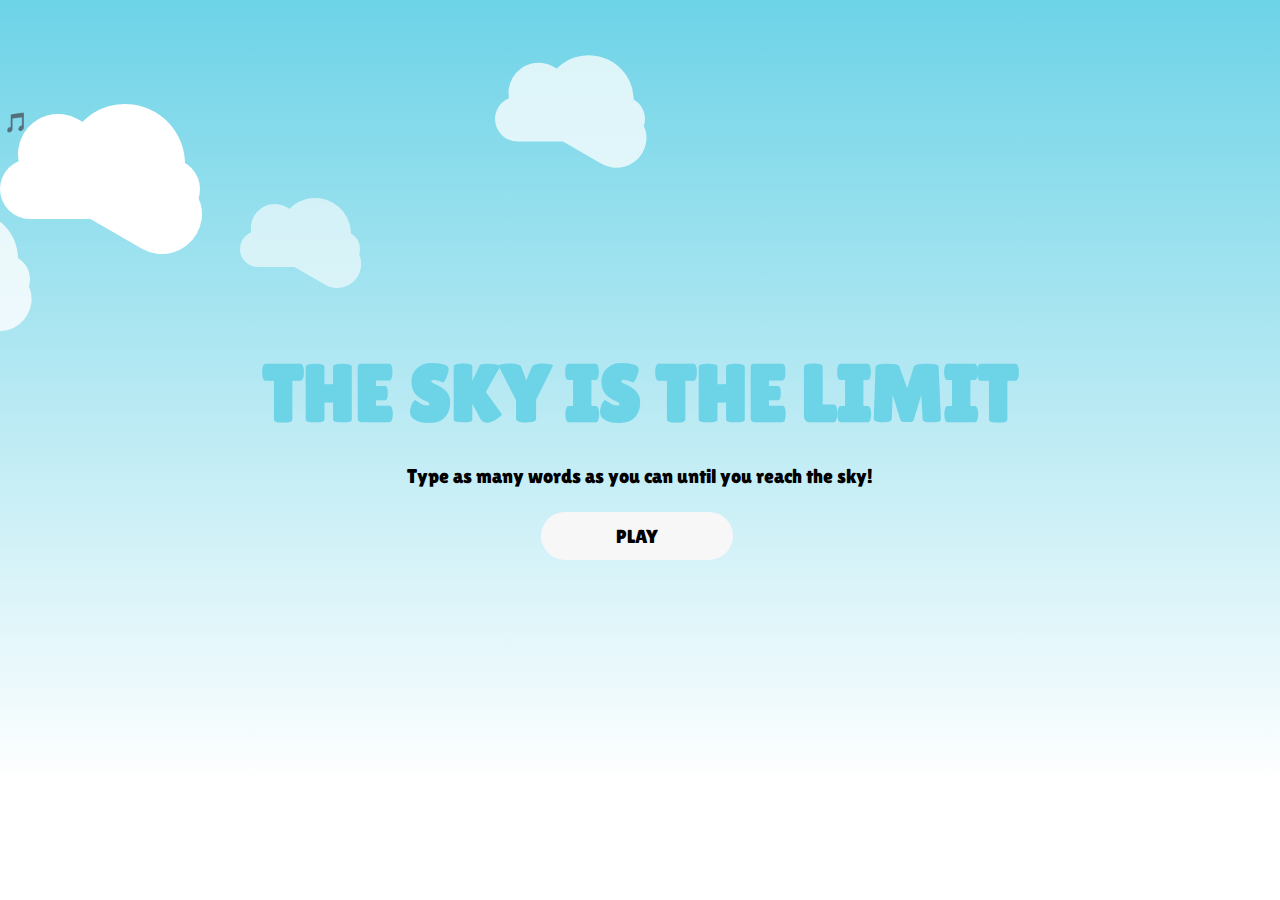
<file: index.html>
<!DOCTYPE html>
<html lang="en">
  <head>
    <meta charset="UTF-8" />
    <meta name="viewport" content="width=device-width, initial-scale=1.0" />
    <link rel="stylesheet" href="style.css" />
    <script src="script.js" type="module"></script>

    <title>The Sky Is The Limit</title>
  </head>

  <body>
    <!-- //====$$$$$$$$$$=======MAIN SCREEN=======$$$$$$$$$====// -->
    
    <div id="clouds" class="">
      <button id="btn-music">🎵</button>
        <audio id="mainAudio" src="./Assets/8-bit-dream-land-142093 (mp3cut.net).mp3"></audio>
      <div class="cloud x1"></div>
      <div class="cloud x2"></div>
      <div class="cloud x3"></div>
      <div class="cloud x4"></div>
      <div class="cloud x5"></div>

      <section id="main-screen" class="screen">

        <div class="main-container"></div>

        <h1 class="text-shadow-drop-top r">THE SKY IS THE LIMIT</h1>
        <p class="focus-in-expand ">
          Type as many words as you can until you reach the sky!
        </p>
        <div class="angelMainScreen">
          <div class="angelMainCharacter">
            <!-- angel character in here -->
          </div>
        </div>
        <button class="btn-play">PLAY</button>
      </section>
    </div>

    <!--$$$$$=========== GAME SCREEN==========$$$$ -->
    <section id="game-screen" class="screen hidden">
      <div class="cloud-container">
        <!-- Clouds go here -->
      </div>
      <div class="angel-container">
        <div class="angelGameCharacter jumpAnimation">
          <!-- angel character in here -->
        </div>
      </div>
      <div id="topBar">
        
        <div class="hearts-container">
          <img src="Assets/heart (2).png" alt="heartsimage" class="heart" />
          <img src="Assets/heart (2).png" alt="heartsimage" class="heart" />
          <img src="Assets/heart (2).png" alt="heartsimage" class="heart" />
        </div>
        <div class="time">
          <!-- <span></span> -->
          <span class="timer">0:00</span>
        </div>
        <div class="scoreWrap">
          <p>Score:</p>
          <span class="words-count">0</span>
        </div>
      </div>

      <div id="wordsWrapper">
        <div class="wordsWrap">
          <p class="words text-pop-up-top"></p>
        </div>

        <div class="nextWordsWrap">
          <p class="nextWords"></p>
        </div>
      </div>
    </section>

    <!-- =====$$$$$=====GAME OVER====$$$$$===== -->
    <div class="titi">
    <section id="game-over-screen" class="screen hidden">
      <div class="container">
        <p>GAME OVER!</p>
        <div class="words-information">
          <span class="scoreDisplay">0</span>
        </div>

        <div class="time">
          <span class="playDuration">0:00</span>
        </div>

        <div class="wpm">
          <p class ="endGameResultText">YASSS!</p>
          <span class="wpmAmount">0</span>
        </div>

        <button class="btn-replay">PLAY AGAIN</button>
      </div>
    </section>
  </div>
    <dialog id="dialog">
      
      <audio
        id="flyingAngelAudio"
        src="./Assets/y2mate.com - Angel heavenly choir singing ahhh sound effect.mp3"
      ></audio>
      <audio
        id="correctWordAudio"
        src="./Assets/mixkit-video-game-treasure-2066.wav"></audio>
        <audio
        id="typoAudio"
        src="./Assets/mixkit-game-show-wrong-answer-buzz-950.wav"></audio>
      <audio
        id="gameOverAudio"
        src="./Assets/mixkit-player-losing-or-failing-2042.wav"
      ></audio>
    </dialog>
  </body>
</html>
</file>
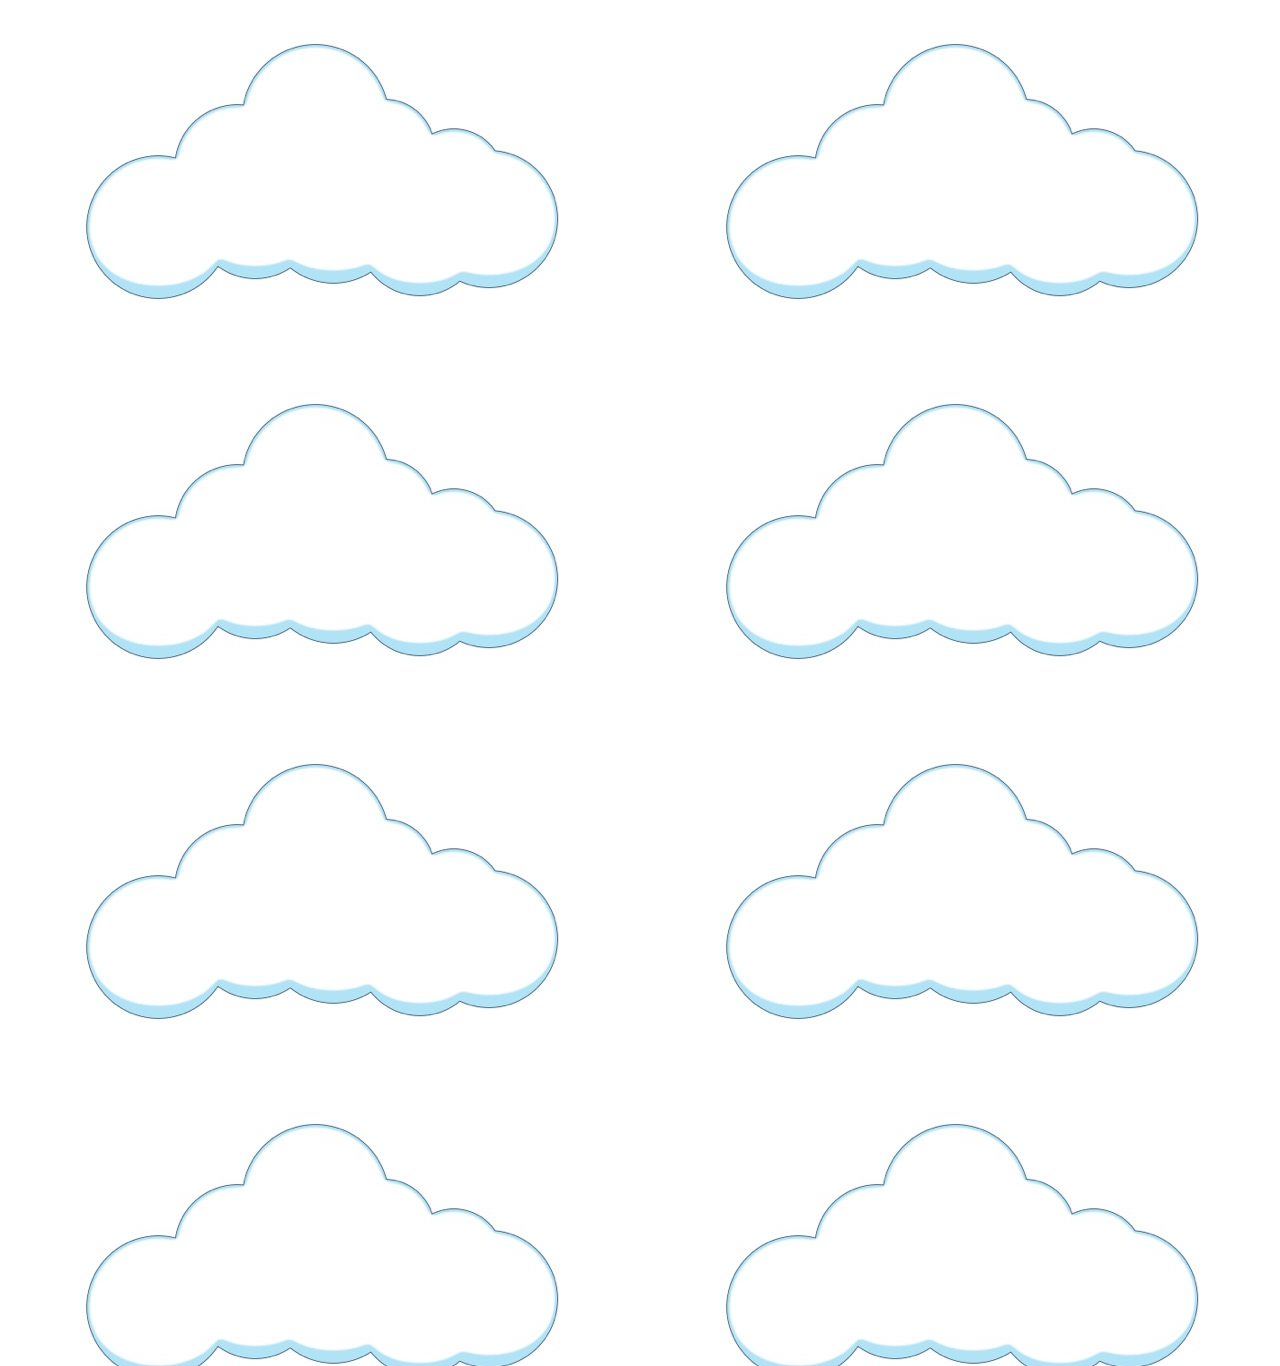
<file: test.html>
<!DOCTYPE html>
<html lang="en">
  <head>
    <meta charset="UTF-8" />
    <meta name="viewport" content="width=device-width, initial-scale=1.0" />
    <title>Document</title>
    <style>
      body {
        height: 150vh;
        background: url("./Assets/clouds_pack_ask4asset/vecteezy_abstract-kawaii-clouds-cartoon-background_12914405_493\ Medium.jpeg");
        animation: move-up 5s linear infinite;
        background-repeat: repeat;
        overflow: hidden;
      }
      @keyframes move-up {
        from {
            bottom: 0;
        }
        to {
          background-position: 100vh;
        }
      }
    </style>
  </head>
  <body></body>
</html>
</file>
<file: style.css>
@font-face {
  font-family: "lolita";
  src: url(./Assets/LilitaOne-Regular.ttf);
}
* {
  margin: 0;
  padding: 0;
}

body {
  /*To hide the horizontal scroller appearing during the animation*/
  overflow: hidden;
  height: 100vh;
  font-family: "lolita";
  font-weight: lighter;
}

h1 {
  font-size: 5rem;
  font-weight: bolder;
  color: #6dd3e7;
  font-family: "lolita";
  font-weight: 800;
  font-stretch: condensed;
}

.text-shadow-drop-top {
  -webkit-animation: text-shadow-drop-top 2s 0.2s infinite both;
  animation: text-shadow-drop-top 2s 0.2s infinite both;
}

/* ----------------------------------------------
 * Generated by Animista on 2023-7-21 3:54:7
 * Licensed under FreeBSD License.
 * See http://animista.net/license for more info. 
 * w: http://animista.net, t: @cssanimista
 * ---------------------------------------------- */

/**
 * ----------------------------------------
 * @animation text-shadow-drop-top
 * ----------------------------------------
 */
@-webkit-keyframes text-shadow-drop-top {
  0% {
    text-shadow: 0 0 0 rgba(0, 0, 0, 0);
  }
  100% {
    text-shadow: 0 -6px 18px rgba(0, 0, 0, 0.35);
  }
}
@keyframes text-shadow-drop-top {
  0% {
    text-shadow: 0 0 0 rgba(0, 0, 0, 0);
  }
  100% {
    text-shadow: 0 -6px 18px rgba(0, 0, 0, 0.35);
  }
}

.words-information {
  font-family: "lolita";
  color-scheme: aqua;
  font-weight: lighter;
}
.focus-in-expand {
  font-size: 20px;
  margin: 2%;
  font-family: "lolita";
  font-weight: lighter;
}
.focus-in-expand {
  -webkit-animation: focus-in-expand 0.8s cubic-bezier(0.25, 0.46, 0.45, 0.94)
    both;
  animation: focus-in-expand 0.8s cubic-bezier(0.25, 0.46, 0.45, 0.94) both;
}

/* ----------------------------------------------
 * Generated by Animista on 2023-7-21 3:56:21
 * Licensed under FreeBSD License.
 * See http://animista.net/license for more info. 
 * w: http://animista.net, t: @cssanimista
 * ---------------------------------------------- */

/**
 * ----------------------------------------
 * animation focus-in-expand
 * ----------------------------------------
 */
@-webkit-keyframes focus-in-expand {
  0% {
    letter-spacing: -0.5em;
    -webkit-filter: blur(12px);
    filter: blur(12px);
    opacity: 0;
  }
  100% {
    -webkit-filter: blur(0px);
    filter: blur(0px);
    opacity: 1;
  }
}
@keyframes focus-in-expand {
  0% {
    letter-spacing: -0.5em;
    -webkit-filter: blur(12px);
    filter: blur(12px);
    opacity: 0;
  }
  100% {
    -webkit-filter: blur(0px);
    filter: blur(0px);
    opacity: 1;
  }
}

.main-container {
  margin: 0 auto;
  max-width: 100%;
}

/* .screen {

  background-color: white;
  width: 0%;
  height: 0%;
  margin: 5% auto;
  padding: 10%;
  border-radius: 10px;
} */

#main-screen {
  translate: 0% -50%;
  text-align: center;

  /* background-image: url("./Assets/clouds_pack_ask4asset/cloud2.PNG"); */
  background-position: center;
  /* /animation: move-down 5s linear infinite; */
  /* overflow: hidden; */
  z-index: 999;
  position: relative;
}

@keyframes move-down {
  to {
    background-position: 0 100vh;
  }
}

#game-screen {
  position: relative;
  bottom: 20%;
}
.titi {
  display: flex;
  justify-content: center;
  border-radius: 5%;
  box-shadow: 0px 3px 10px rgba(0, 0, 0, 0.2);
}

#game-over-screen {
  background-color: #6dd3e7;
  position: absolute;
  top: 50%;
  translate: 0 -30%;
  width: 40%;
  border: 10px solid black;
  border-radius: 40px;
}
.endGameResultText {
  display: block;
  font-size: 18px;
  color: aquamarine;
}

.container {
  flex-direction: column;
  justify-content: center;
  text-align: center;
  transform: translateY(-5%);
}

.hidden {
  display: none;
}

button {
  cursor: pointer;
  border: none;
  border-radius: 30px;
  margin: 0 7px 11px 0;
  padding: 10 20px;
  text-align: center;
  transition: all 0.3s ease;
  line-height: 45px;
  width: 12rem;
  height: 3rem;
  font-size: 120%;
  font-family: "lolita";
  background: #f7f7f7;
}

button:hover {
  box-shadow: 0 5px #aaa;
  background: #e6e6e6;
  color: #888;
  font-weight: 800;
}

button:active {
  box-shadow: none;
  top: 5px;
}

.cloud-shape::before {
  content: "";
  position: absolute;
  top: -20px;
  left: 10px;
  width: 70%;
  height: 40px;
  background: #f7f7f7;
  border: solid black 2px;
  border-radius: 50%;
}

.cloud-shape::after {
  content: "";
  position: absolute;
  top: -5px;
  right: 10px;
  width: 70%;
  height: 50px;
  background: #f7f7f7;
  border: solid black 2px;
  border-radius: 50%;
}

#btn-music {
  border: none;
  display: flex;
  justify-content: center;
  width: 2rem;
  background-color: transparent;
}
#topBar {
  display: flex;
  justify-content: space-around;
  height: 10%;
  width: 100%;
  position: fixed;
  top: 0;
  padding-top: 30px;
  font-size: 30px;
}

.scoreWrap {
  display: flex;
  gap: 20px;
}
p.lifeWrap {
  display: flex;
}

.time {
  float: center;
}

div.wordsWrap {
  display: flex;
  justify-content: center;
  border: none;
  bottom: 100px;
}
.nextWordsWrap {
  display: flex;
  justify-content: center;
  font-weight: 700;
  height: 20%;
  border: none;
  bottom: 50px;
  font-family: "lolita";
}


.container p {
  padding: 20px;
  font-size: 30px;
}
.words span {
  transition: all 200ms ease-in-out;
  font-family: "lolita";
  font-size: 150px;
}
.text-pop-up-top {
  -webkit-animation: text-pop-up-top 0.5s cubic-bezier(0.25, 0.46, 0.45, 0.94)
    both;
  animation: text-pop-up-top 0.5s cubic-bezier(0.25, 0.46, 0.45, 0.94) both;
}
/* ----------------------------------------------
 * Generated by Animista on 2023-7-21 4:4:18
 * Licensed under FreeBSD License.
 * See http://animista.net/license for more info. 
 * w: http://animista.net, t: @cssanimista
 * ---------------------------------------------- */

/**
 * ----------------------------------------
 * animation text-pop-up-top
 * ----------------------------------------
 */
@-webkit-keyframes text-pop-up-top {
  0% {
    -webkit-transform: translateY(0);
    transform: translateY(0);
    -webkit-transform-origin: 50% 50%;
    transform-origin: 50% 50%;
    text-shadow: none;
  }
  100% {
    -webkit-transform: translateY(-50px);
    transform: translateY(-50px);
    -webkit-transform-origin: 50% 50%;
    transform-origin: 50% 50%;
    text-shadow: 0 1px 0 #cccccc, 0 2px 0 #cccccc, 0 3px 0 #cccccc,
      0 4px 0 #cccccc, 0 5px 0 #cccccc, 0 6px 0 #cccccc, 0 7px 0 #cccccc,
      0 8px 0 #cccccc, 0 9px 0 #cccccc, 0 50px 30px rgba(0, 0, 0, 0.3);
  }
}
@keyframes text-pop-up-top {
  0% {
    -webkit-transform: translateY(0);
    transform: translateY(0);
    -webkit-transform-origin: 50% 50%;
    transform-origin: 50% 50%;
    text-shadow: none;
  }
  100% {
    -webkit-transform: translateY(-50px);
    transform: translateY(-50px);
    -webkit-transform-origin: 50% 50%;
    transform-origin: 50% 50%;
    text-shadow: 0 1px 0 #cccccc, 0 2px 0 #cccccc, 0 3px 0 #cccccc,
      0 4px 0 #cccccc, 0 5px 0 #cccccc, 0 6px 0 #cccccc, 0 7px 0 #cccccc,
      0 8px 0 #cccccc, 0 9px 0 #cccccc, 0 50px 30px rgba(0, 0, 0, 0.3);
  }
}

.bg {
  background-color: pink;
}

.error {
  background-color: black;
}

.angel-container {
  display: flex;
  justify-content: center;
}
.angelGameCharacter {
  background-image: url(./Assets/./angel.gif);
  background-repeat: no-repeat;
  background-position: center;
  height: 40rem;
  width: 40rem;
  position: absolute;
  animation: jumpAnimation 4s infinite alternate cubic-bezier(0.42, 0, 0.58, 1);
  top: 50%;
}

@keyframes jumpAnimation {
  0% {
    transform: translateX(-50%) translateY(0);
  }
  100% {
    transform: translateX(-50%) translateY(-200px);
  }
}

/* .cloud-container {
} */

.wordsWrapper {
  display: flex;
  justify-content: center;
  font-size: 80px;
  letter-spacing: 1px;
  color: #6dd3e7;
  animation: fadeIn 2s;
  transform: translateY(-10%);
}
.words {
  display: flex;
  justify-content: center;
  font-size: 80px;
  letter-spacing: 1px;
  color: #6dd3e7;
  animation: fadeIn 2s;
}
p.nextWords {
  display: flex;
  justify-content: center;
  font-size: 60px;
  letter-spacing: 1px;
  color: #6dd3e7;
}
.heart {
  width: 20px;
  height: auto;
  margin: 5px;
}
.lifeWrap {
  display: flex;
  justify-content: none;
}

.invisible {
  opacity: 0;
}

/* //CLOUD BACKGROUND FROM CodePen */
/*** CLOUD***/


/*The container will also serve as the SKY*/
/*Lets start with the cloud formation rather*/

/*The container will also serve as the SKY*/

#clouds {
  padding: 100px 0;
  background-color: #6dd3e7;
  background: -webkit-linear-gradient(top, #6dd3e7 0%, #fff 100%);
  background: -linear-gradient(top, #6dd3e7 0%, #fff 100%);
  background: -moz-linear-gradient(top, #6dd3e7 0%, #fff 100%);
  position: relative;
  z-index: 0;
}

/*Time to finalise the cloud shape*/
.cloud {
  width: 200px;
  height: 60px;
  background: #fff;

  border-radius: 200px;
  -moz-border-radius: 200px;
  -webkit-border-radius: 200px;
  z-index: 0;
  position: relative;
}

.cloud:before,
.cloud:after {
  content: "";
  position: absolute;
  background: #fff;
  width: 200px;
  height: 80px;
  position: absolute;
  top: -15px;
  left: 10px;

  border-radius: 100px;
  -moz-border-radius: 100px;
  -webkit-border-radius: 100px;

  -webkit-transform: rotate(30deg);
  transform: rotate(30deg);
  -moz-transform: rotate(30deg);
  z-index: 10;
}

.cloud:after {
  width: 120px;
  height: 120px;
  top: -55px;
  left: auto;
  right: 15px;
}

/*Time to animate*/
.x1 {
  -webkit-animation: moveclouds 15s linear infinite;
  -moz-animation: moveclouds 15s linear infinite;
  -o-animation: moveclouds 15s linear infinite;
}

/*variable speed, opacity, and position of clouds for realistic effect*/
.x2 {
  left: 200px;

  -webkit-transform: scale(0.6);
  -moz-transform: scale(0.6);
  transform: scale(0.6);
  opacity: 0.6; /*opacity proportional to the size*/

  /*Speed will also be proportional to the size and opacity*/
  /*More the speed. Less the time in 's' = seconds*/
  -webkit-animation: moveclouds 25s linear infinite;
  -moz-animation: moveclouds 25s linear infinite;
  -o-animation: moveclouds 25s linear infinite;
}

.x3 {
  left: -250px;
  top: -200px;

  -webkit-transform: scale(0.8);
  -moz-transform: scale(0.8);
  transform: scale(0.8);
  opacity: 0.8; /*opacity proportional to the size*/

  -webkit-animation: moveclouds 20s linear infinite;
  -moz-animation: moveclouds 20s linear infinite;
  -o-animation: moveclouds 20s linear infinite;
}

.x4 {
  left: 470px;
  top: -250px;

  -webkit-transform: scale(0.75);
  -moz-transform: scale(0.75);
  transform: scale(0.75);
  opacity: 0.75; /*opacity proportional to the size*/

  -webkit-animation: moveclouds 18s linear infinite;
  -moz-animation: moveclouds 18s linear infinite;
  -o-animation: moveclouds 18s linear infinite;
}

.x5 {
  left: -150px;
  top: -150px;

  -webkit-transform: scale(0.8);
  -moz-transform: scale(0.8);
  transform: scale(0.8);
  opacity: 0.8; /*opacity proportional to the size*/

  -webkit-animation: moveclouds 20s linear infinite;
  -moz-animation: moveclouds 20s linear infinite;
  -o-animation: moveclouds 20s linear infinite;
}

@-webkit-keyframes moveclouds {
  0% {
    margin-left: 1000px;
  }
  100% {
    margin-left: -1000px;
  }
}
@-moz-keyframes moveclouds {
  0% {
    margin-left: 1000px;
  }
  100% {
    margin-left: -1000px;
  }
}
@-o-keyframes moveclouds {
  0% {
    margin-left: 1000px;
  }
  100% {
    margin-left: -1000px;
  }
}
</file>
